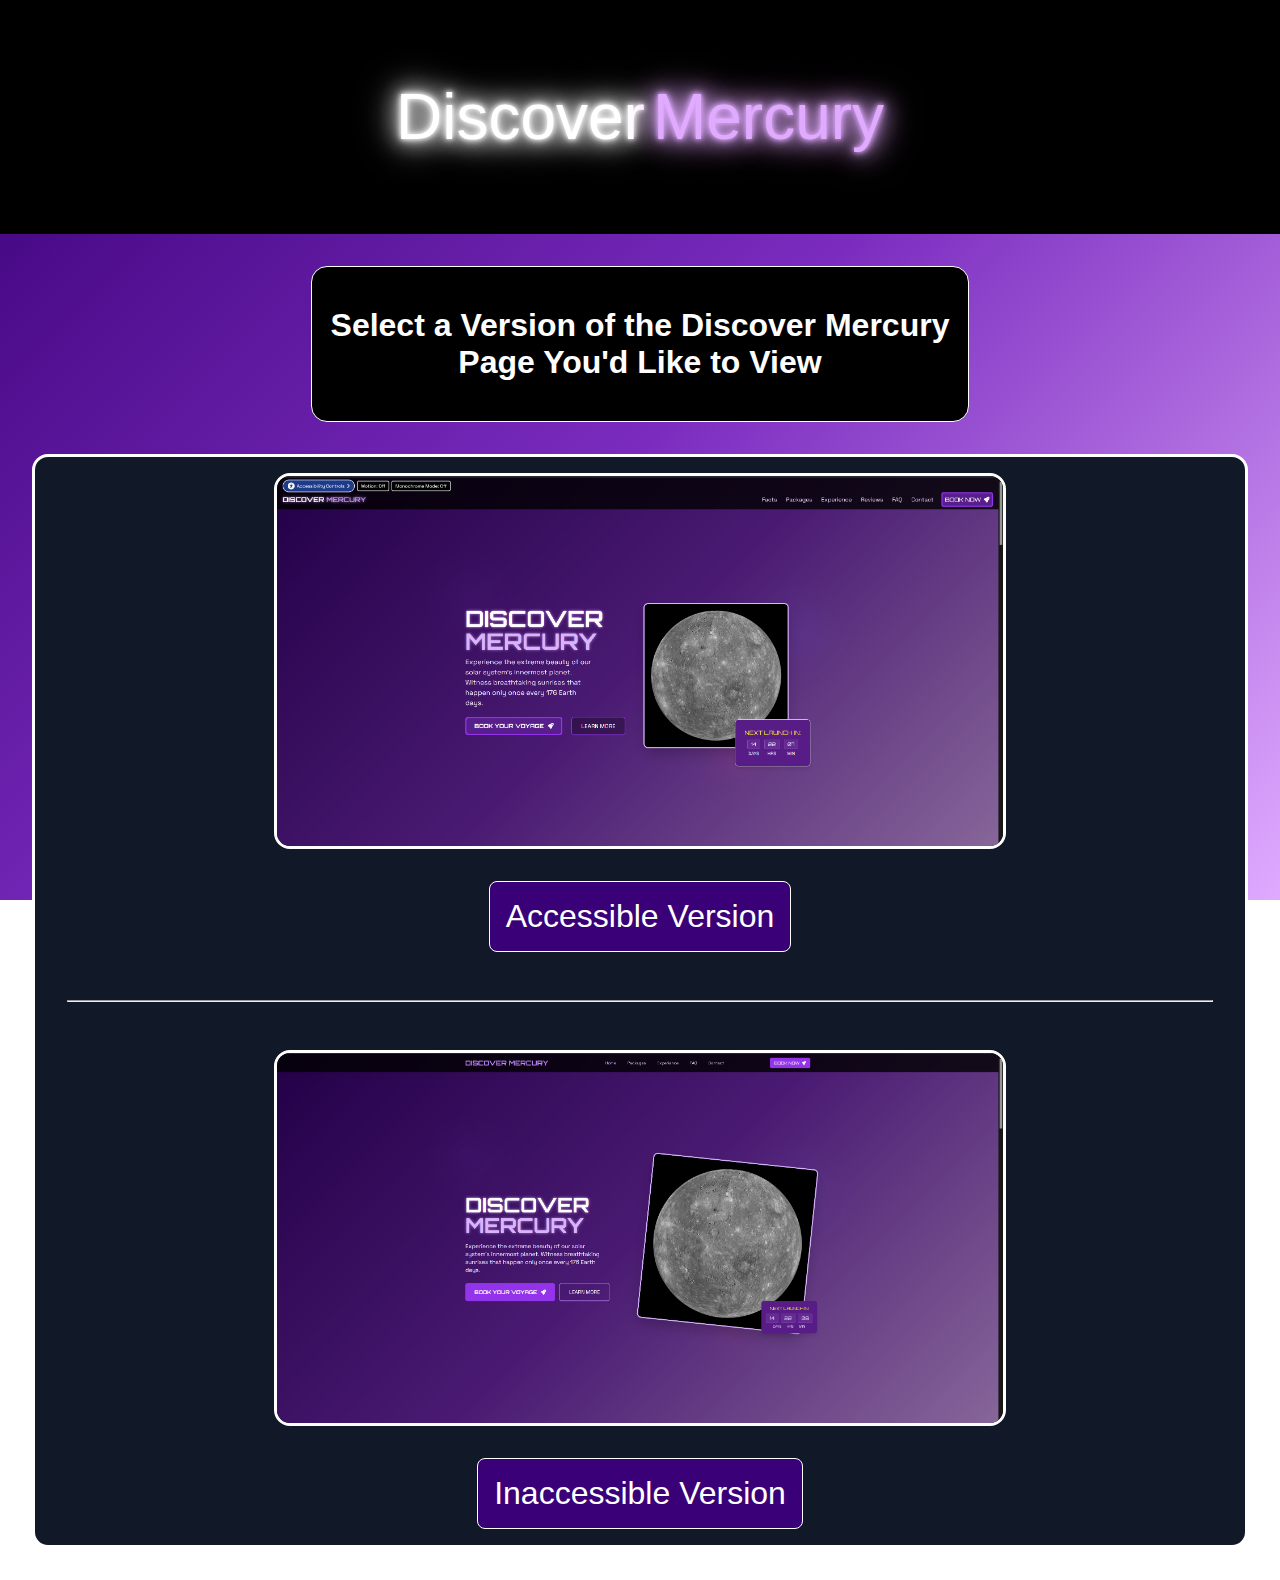
<file: index.html>
<!DOCTYPE html>
<html lang="en">
<head>
<meta charset="UTF-8" />
<meta name="viewport" content="width=device-width, initial-scale=1.0" />
<title>Discover Mercury – Version Select</title>
<link href="https://fonts.googleapis.com/css2?family=Audiowide&display=swap" rel="stylesheet">
<style>

:focus {
outline: 0.2rem solid #ffffff;
outline-offset: 0.2rem;
box-shadow: 0 0 0 0.2rem #000000;
}

.spacer {
margin: 2rem;
}

/* ============================================= */

html, body {
margin: 0;
padding: 0;
width: 100%;
}

body {
background: fixed linear-gradient(135deg, #3a0077 0%, #7b2cbf 50%, #e0aaff 100%);
color: #ffffff;
font-family: sans-serif;
text-align: center;
}

/* ============================================= */

.launch-title-div {
display: flex;
justify-content: center;
gap: 0.5rem;
font-family: 'Audiowide' sans-serif;
font-style: bold;
}

.title-1 {
color: #ffffff; /* base text color */
text-shadow:
0 0 5px #ffffff,   /* small white glow */
0 0 10px #ffffff,  /* medium white glow */
0 0 20px #ffffff,  /* bigger colored glow */
0 0 30px #ffffff,  /* more spread out glow */
0 0 40px #ffffff;  /* super spread glow */
}

.title-2 {
color: #e0aaff; /* base text color */
text-shadow:
0 0 5px #e0aaff,   /* small white glow */
0 0 10px #e0aaff,  /* medium white glow */
0 0 20px #e0aaff,  /* bigger colored glow */
0 0 30px #e0aaff,  /* more spread out glow */
0 0 40px #e0aaff;  /* super spread glow */
}

/* ============================================= */

header {
background: #000000;
padding: 1rem;
margin-bottom: 2rem;
font-size: 4rem;
}

.h1-div {
width: 50%;
margin: 0 auto;
}

h1 {
background: #000000;
color: #ffffff;
border: 1px solid #ffffff;
border-radius: 1rem;
padding: 0.5rem;
}

/* ============================================= */

.a-frame {
background: #111827;
margin: 2rem;
border-radius: 1rem;
border: 0.2rem solid #ffffff;
}

.a-style {
display: flex;
flex-direction: column;
}

.a-img {
display: flex;
flex-direction: column;     /* stack image above link */
align-items: center;  
}

.a-img img {
width: 60%;               /* fixed size (you can adjust) */
height: auto;
border: 0.2rem solid #ffffff;
border-radius: 1rem;
margin-bottom: 1rem;
margin-top: 1rem;
}

a {
display: block;
width: fit-content;
max-width: 100%;
margin: 1rem auto;
padding: 1rem;
font-size: 2rem;
font-style: bold;
background: #3a0077;
color: #ffffff;
text-decoration: none;
border-radius: 0.5rem;
border: 0.1rem solid white;
text-align: center;
}

a:hover {
text-decoration: underline;
background: #000000;
color: #ffffff;
}

a:focus {
text-decoration: underline;
background: #000000;
color: #ffffff;
}

</style>
</head>

<!-- ======================================================= -->


<body>

<header class="header-div-1">
<div class="launch-title-div">

<p class="title-1">Discover</p>
<p class="title-2">Mercury</p>

</div>
</header>

<!-- ======================================================= -->

<main>
<div>
<div>
<h1 class="h1-div">
<p>Select a Version of the Discover Mercury Page You'd Like to View</p>
</h1>
</div>
</div>

<div class="a-frame">

<div class="a-style">

<div class="a-img">
<img src="./images/accessible.png">
<a href="accessible/index.html">Accessible Version </a>
</div>
</div>

<hr class="spacer">


<div class="a-img">
<img src="./images/inaccessible.png">
<a href="inaccessible/index.html">Inaccessible Version</a>
</div>

</div>
</main>

<!-- ======================================================= -->

</body>
</html>
</file>
